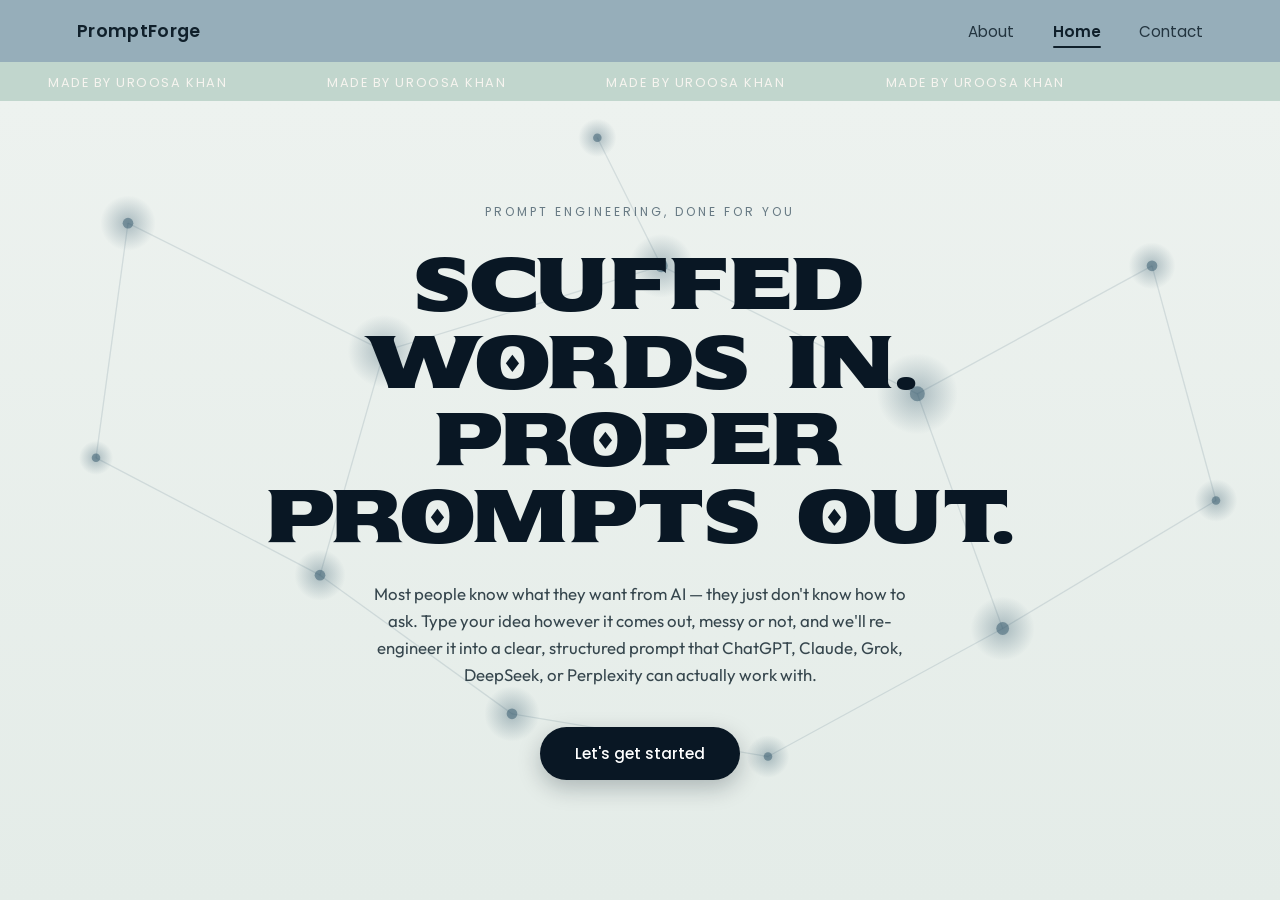
<file: promptforge/index.html>
<!DOCTYPE html>
<html lang="en">
<head>
<meta charset="UTF-8">
<meta name="viewport" content="width=device-width, initial-scale=1.0">
<title>PromptForge — Turn scuffed ideas into proper AI prompts</title>
<link rel="preconnect" href="https://fonts.googleapis.com">
<link rel="preconnect" href="https://fonts.gstatic.com" crossorigin>
<link href="https://fonts.googleapis.com/css2?family=Poppins:wght@400;500;600&family=Outfit:wght@300..700&family=Sekuya&display=swap" rel="stylesheet">
<link rel="stylesheet" href="style.css">
</head>
<body>

  <nav class="navbar">
    <div class="nav-brand">PromptForge</div>
    <ul class="nav-links">
      <li><a href="about.html">About</a></li>
      <li><a href="index.html" class="current">Home</a></li>
      <li><a href="contact.html">Contact</a></li>
    </ul>
  </nav>

  <div class="marquee-wrap" aria-hidden="true">
    <div class="marquee-track">
      <span>MADE BY UROOSA KHAN</span>
      <span>MADE BY UROOSA KHAN</span>
      <span>MADE BY UROOSA KHAN</span>
      <span>MADE BY UROOSA KHAN</span>
    </div>
  </div>

  <header class="hero">
    <div class="hero-bg" aria-hidden="true">
      <!-- Abstract AI-network pattern (not brand logos, to keep this file free of trademarked marks) -->
      <svg viewBox="0 0 1200 800" preserveAspectRatio="xMidYMid slice" xmlns="http://www.w3.org/2000/svg">
        <defs>
          <radialGradient id="dot" cx="50%" cy="50%" r="50%">
            <stop offset="0%" stop-color="#33586b" stop-opacity="0.35"/>
            <stop offset="100%" stop-color="#33586b" stop-opacity="0"/>
          </radialGradient>
        </defs>
        <g stroke="#33586b" stroke-opacity="0.14" stroke-width="1.2">
          <line x1="120" y1="140" x2="360" y2="260"/>
          <line x1="360" y1="260" x2="300" y2="470"/>
          <line x1="360" y1="260" x2="620" y2="180"/>
          <line x1="620" y1="180" x2="860" y2="300"/>
          <line x1="860" y1="300" x2="1080" y2="180"/>
          <line x1="860" y1="300" x2="940" y2="520"/>
          <line x1="620" y1="180" x2="560" y2="60"/>
          <line x1="300" y1="470" x2="480" y2="600"/>
          <line x1="480" y1="600" x2="720" y2="640"/>
          <line x1="720" y1="640" x2="940" y2="520"/>
          <line x1="120" y1="140" x2="90" y2="360"/>
          <line x1="90" y1="360" x2="300" y2="470"/>
          <line x1="1080" y1="180" x2="1140" y2="400"/>
          <line x1="1140" y1="400" x2="940" y2="520"/>
        </g>
        <g fill="#33586b">
          <circle cx="120" cy="140" r="26" fill="url(#dot)"/>
          <circle cx="120" cy="140" r="5" fill-opacity="0.5"/>
          <circle cx="360" cy="260" r="34" fill="url(#dot)"/>
          <circle cx="360" cy="260" r="6" fill-opacity="0.5"/>
          <circle cx="300" cy="470" r="24" fill="url(#dot)"/>
          <circle cx="300" cy="470" r="5" fill-opacity="0.5"/>
          <circle cx="620" cy="180" r="30" fill="url(#dot)"/>
          <circle cx="620" cy="180" r="6" fill-opacity="0.5"/>
          <circle cx="860" cy="300" r="38" fill="url(#dot)"/>
          <circle cx="860" cy="300" r="7" fill-opacity="0.5"/>
          <circle cx="1080" cy="180" r="22" fill="url(#dot)"/>
          <circle cx="1080" cy="180" r="5" fill-opacity="0.5"/>
          <circle cx="940" cy="520" r="30" fill="url(#dot)"/>
          <circle cx="940" cy="520" r="6" fill-opacity="0.5"/>
          <circle cx="560" cy="60" r="18" fill="url(#dot)"/>
          <circle cx="560" cy="60" r="4" fill-opacity="0.5"/>
          <circle cx="480" cy="600" r="26" fill="url(#dot)"/>
          <circle cx="480" cy="600" r="5" fill-opacity="0.5"/>
          <circle cx="720" cy="640" r="20" fill="url(#dot)"/>
          <circle cx="720" cy="640" r="4" fill-opacity="0.5"/>
          <circle cx="90" cy="360" r="16" fill="url(#dot)"/>
          <circle cx="90" cy="360" r="4" fill-opacity="0.5"/>
          <circle cx="1140" cy="400" r="20" fill="url(#dot)"/>
          <circle cx="1140" cy="400" r="4" fill-opacity="0.5"/>
        </g>
      </svg>
    </div>

    <div class="hero-content">
      <p class="hero-eyebrow">Prompt engineering, done for you</p>
      <h1 class="hero-headline">Scuffed words in.<br>Proper prompts out.</h1>
      <p class="hero-desc">
        Most people know what they want from AI — they just don't know how to ask.
        Type your idea however it comes out, messy or not, and we'll re-engineer it into
        a clear, structured prompt that ChatGPT, Claude, Grok, DeepSeek, or Perplexity
        can actually work with.
      </p>
      <a href="generate.html" class="cta-btn">Let's get started</a>
    </div>
  </header>


</body>
</html>
</file>
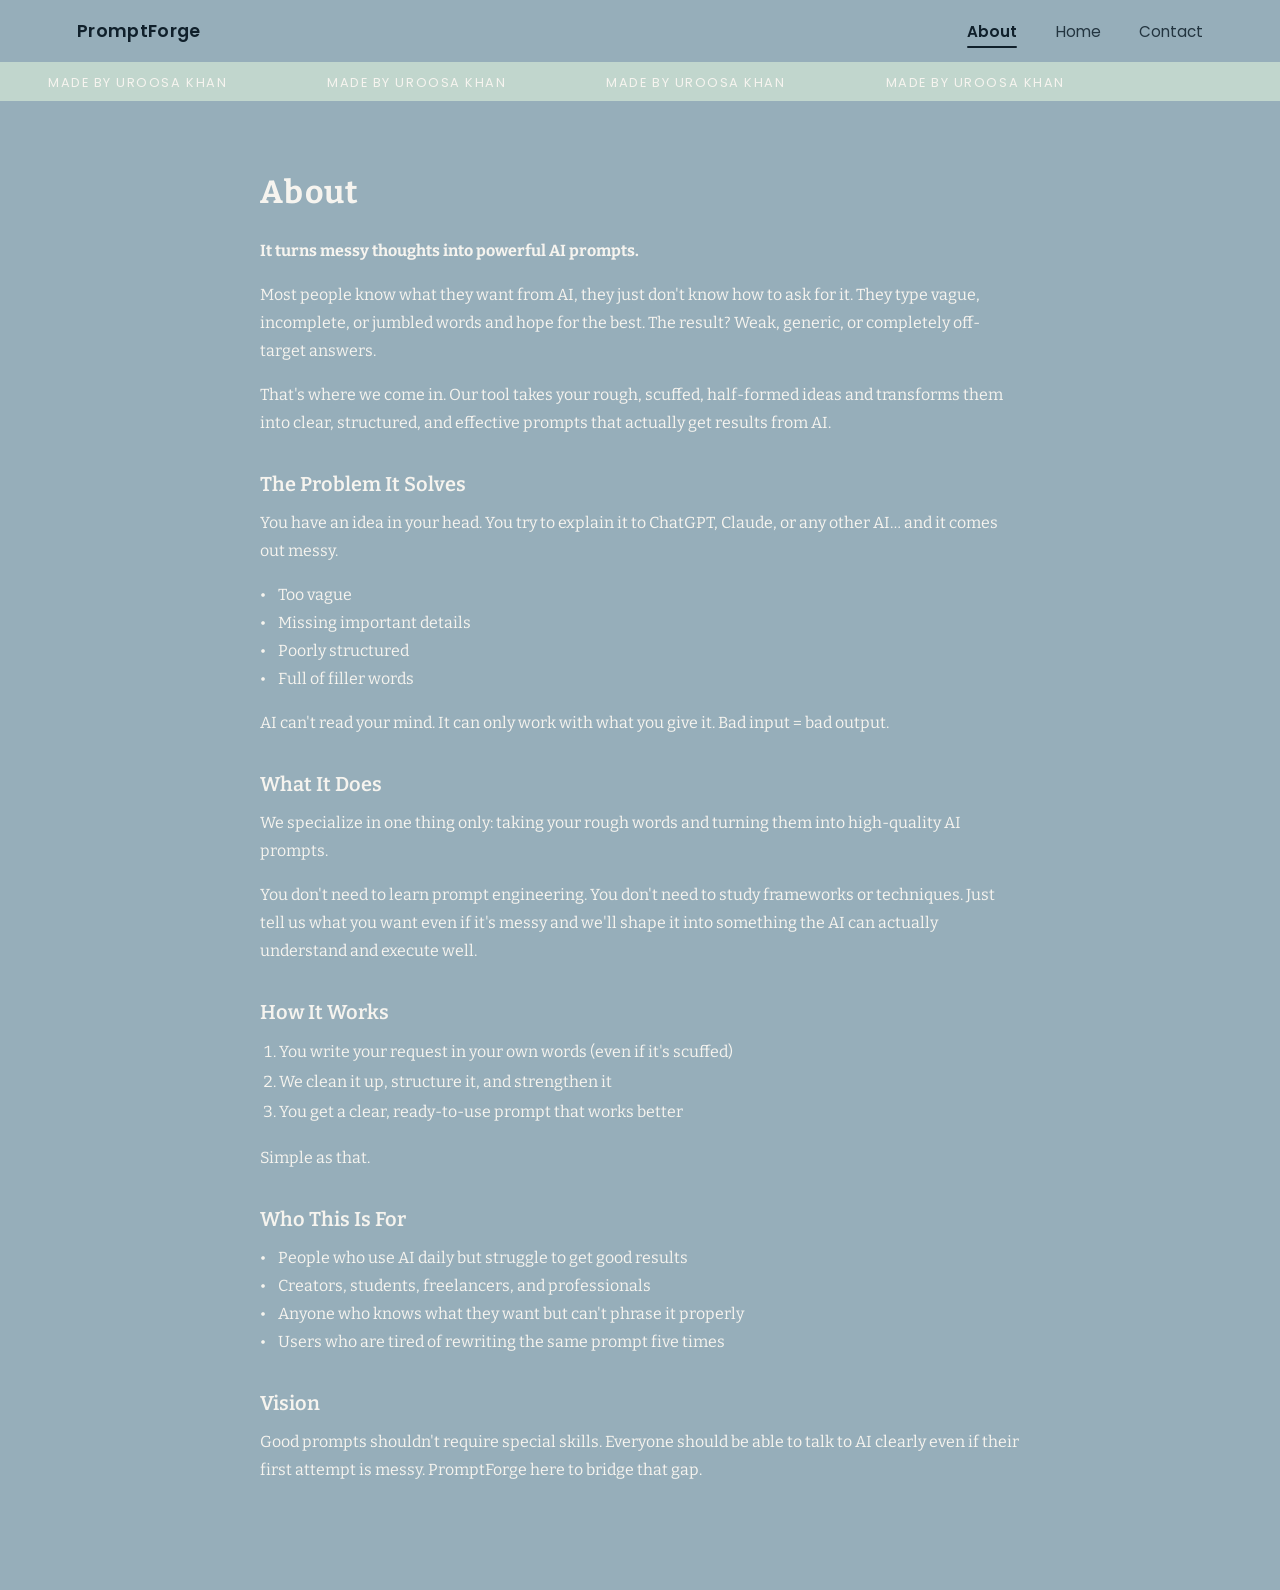
<file: promptforge/about.html>
<!DOCTYPE html>
<html lang="en">
<head>
<meta charset="UTF-8">
<meta name="viewport" content="width=device-width, initial-scale=1.0">
<title>About — PromptForge</title>
<link rel="preconnect" href="https://fonts.googleapis.com">
<link rel="preconnect" href="https://fonts.gstatic.com" crossorigin>
<link href="https://fonts.googleapis.com/css2?family=Poppins:wght@400;500;600&family=Bitter:wght@400;600;700&display=swap" rel="stylesheet">
<link rel="stylesheet" href="style.css">
</head>
<body>

  <nav class="navbar">
    <div class="nav-brand">PromptForge</div>
    <ul class="nav-links">
      <li><a href="about.html" class="current">About</a></li>
      <li><a href="index.html">Home</a></li>
      <li><a href="contact.html">Contact</a></li>
    </ul>
  </nav>

  <div class="marquee-wrap" aria-hidden="true">
    <div class="marquee-track">
      <span>MADE BY UROOSA KHAN</span>
      <span>MADE BY UROOSA KHAN</span>
      <span>MADE BY UROOSA KHAN</span>
      <span>MADE BY UROOSA KHAN</span>
    </div>
  </div>

  <main class="info-page">
    <div class="info-content">
      <h1>About</h1>

      <p><strong>It turns messy thoughts into powerful AI prompts.</strong></p>
      <p>Most people know what they want from AI, they just don't know how to ask for it. They type vague, incomplete, or jumbled words and hope for the best. The result? Weak, generic, or completely off-target answers.</p>
      <p>That's where we come in. Our tool takes your rough, scuffed, half-formed ideas and transforms them into clear, structured, and effective prompts that actually get results from AI.</p>

      <h2>The Problem It Solves</h2>
      <p>You have an idea in your head. You try to explain it to ChatGPT, Claude, or any other AI… and it comes out messy.</p>
      <ul>
        <li>Too vague</li>
        <li>Missing important details</li>
        <li>Poorly structured</li>
        <li>Full of filler words</li>
      </ul>
      <p>AI can't read your mind. It can only work with what you give it. Bad input = bad output.</p>

      <h2>What It Does</h2>
      <p>We specialize in one thing only: taking your rough words and turning them into high-quality AI prompts.</p>
      <p>You don't need to learn prompt engineering. You don't need to study frameworks or techniques. Just tell us what you want even if it's messy and we'll shape it into something the AI can actually understand and execute well.</p>

      <h2>How It Works</h2>
      <ol>
        <li>You write your request in your own words (even if it's scuffed)</li>
        <li>We clean it up, structure it, and strengthen it</li>
        <li>You get a clear, ready-to-use prompt that works better</li>
      </ol>
      <p>Simple as that.</p>

      <h2>Who This Is For</h2>
      <ul>
        <li>People who use AI daily but struggle to get good results</li>
        <li>Creators, students, freelancers, and professionals</li>
        <li>Anyone who knows what they want but can't phrase it properly</li>
        <li>Users who are tired of rewriting the same prompt five times</li>
      </ul>

      <h2>Vision</h2>
      <p>Good prompts shouldn't require special skills. Everyone should be able to talk to AI clearly even if their first attempt is messy. PromptForge here to bridge that gap.</p>
    </div>
  </main>



</body>
</html>
</file>
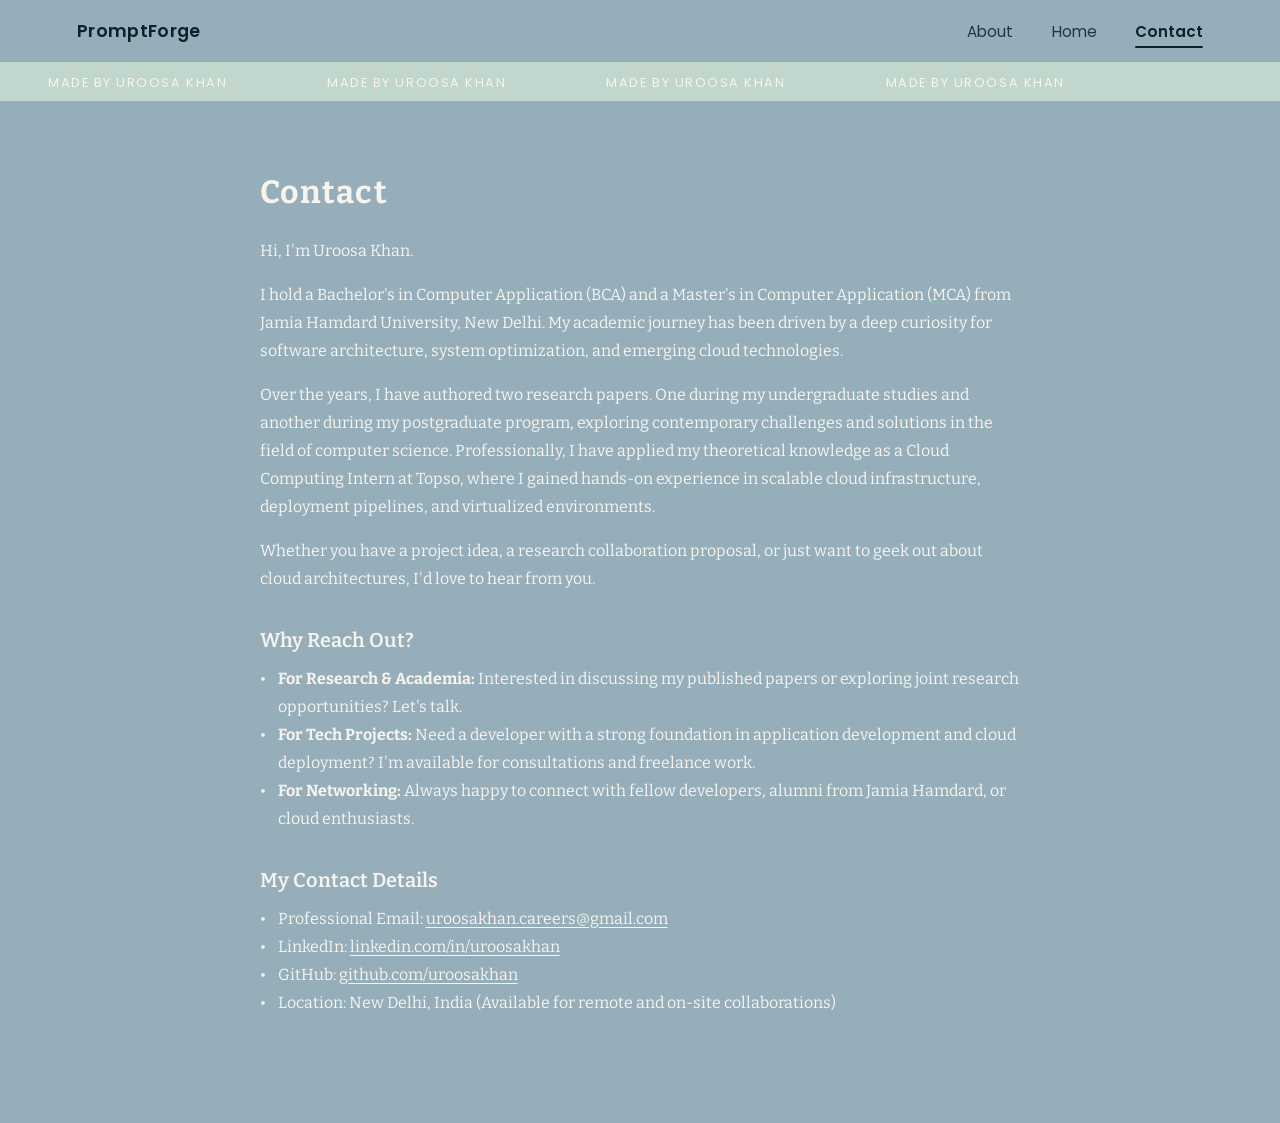
<file: promptforge/contact.html>
<!DOCTYPE html>
<html lang="en">
<head>
<meta charset="UTF-8">
<meta name="viewport" content="width=device-width, initial-scale=1.0">
<title>Contact — PromptForge</title>
<link rel="preconnect" href="https://fonts.googleapis.com">
<link rel="preconnect" href="https://fonts.gstatic.com" crossorigin>
<link href="https://fonts.googleapis.com/css2?family=Poppins:wght@400;500;600&family=Bitter:wght@400;600;700&display=swap" rel="stylesheet">
<link rel="stylesheet" href="style.css">
</head>
<body>

  <nav class="navbar">
    <div class="nav-brand">PromptForge</div>
    <ul class="nav-links">
      <li><a href="about.html">About</a></li>
      <li><a href="index.html">Home</a></li>
      <li><a href="contact.html" class="current">Contact</a></li>
    </ul>
  </nav>

  <div class="marquee-wrap" aria-hidden="true">
    <div class="marquee-track">
      <span>MADE BY UROOSA KHAN</span>
      <span>MADE BY UROOSA KHAN</span>
      <span>MADE BY UROOSA KHAN</span>
      <span>MADE BY UROOSA KHAN</span>
    </div>
  </div>

  <main class="info-page">
    <div class="info-content">
      <h1>Contact</h1>

      <p>Hi, I'm Uroosa Khan.</p>

      <p>I hold a Bachelor's in Computer Application (BCA) and a Master's in Computer Application (MCA) from Jamia Hamdard University, New Delhi. My academic journey has been driven by a deep curiosity for software architecture, system optimization, and emerging cloud technologies.</p>

      <p>Over the years, I have authored two research papers. One during my undergraduate studies and another during my postgraduate program, exploring contemporary challenges and solutions in the field of computer science. Professionally, I have applied my theoretical knowledge as a Cloud Computing Intern at Topso, where I gained hands-on experience in scalable cloud infrastructure, deployment pipelines, and virtualized environments.</p>

      <p>Whether you have a project idea, a research collaboration proposal, or just want to geek out about cloud architectures, I'd love to hear from you.</p>

      <h2>Why Reach Out?</h2>
      <ul>
        <li><strong>For Research &amp; Academia:</strong> Interested in discussing my published papers or exploring joint research opportunities? Let's talk.</li>
        <li><strong>For Tech Projects:</strong> Need a developer with a strong foundation in application development and cloud deployment? I'm available for consultations and freelance work.</li>
        <li><strong>For Networking:</strong> Always happy to connect with fellow developers, alumni from Jamia Hamdard, or cloud enthusiasts.</li>
      </ul>

      <h2>My Contact Details</h2>
      <ul class="contact-links">
        <li>Professional Email: <a href="mailto:uroosakhan.careers@gmail.com">uroosakhan.careers@gmail.com</a></li>
        <li>LinkedIn: <a href="https://www.linkedin.com/in/uroosa-khan01/?lipi=urn%3Ali%3Apage%3Ad_flagship3_profile_view_base_contact_details%3BWnY%2BQBnGQuu14PccAsLPuA%3D%3D" target="_blank" rel="noopener">linkedin.com/in/uroosakhan</a> </li>
        <li>GitHub: <a href="https://github.com/uroosa-k" target="_blank" rel="noopener">github.com/uroosakhan</a> </li>
        <li>Location: New Delhi, India (Available for remote and on-site collaborations)</li>
      </ul>
    </div>
  </main>



</body>
</html>
</file>
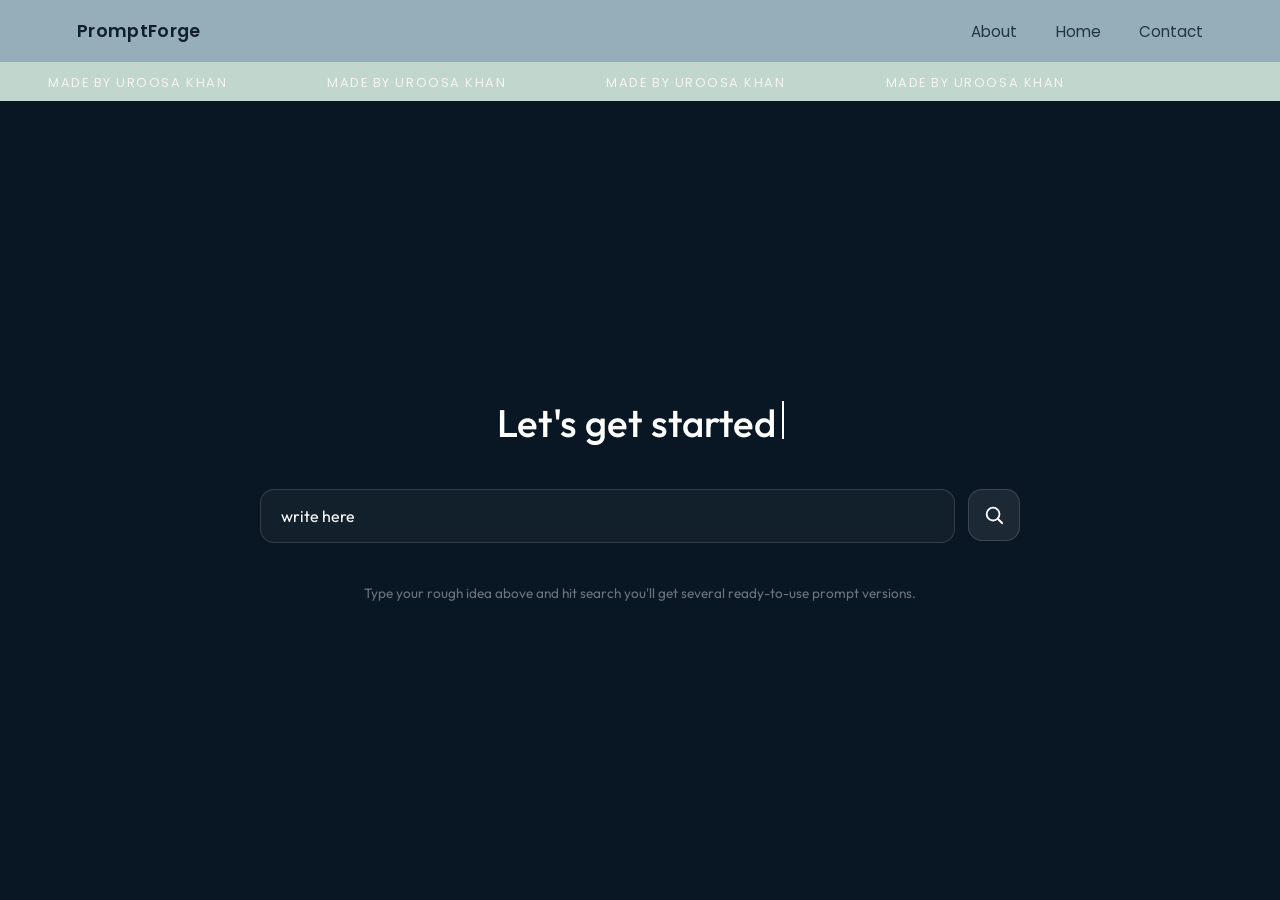
<file: promptforge/generate.html>
<!DOCTYPE html>
<html lang="en">
<head>
<meta charset="UTF-8">
<meta name="viewport" content="width=device-width, initial-scale=1.0">
<title>PromptForge — Let's get started</title>
<link rel="preconnect" href="https://fonts.googleapis.com">
<link rel="preconnect" href="https://fonts.gstatic.com" crossorigin>
<link href="https://fonts.googleapis.com/css2?family=Poppins:wght@400;500;600&family=Outfit:wght@300..700&display=swap" rel="stylesheet">
<link rel="stylesheet" href="style.css">
</head>
<body>

  <nav class="navbar">
    <div class="nav-brand">PromptForge</div>
    <ul class="nav-links">
      <li><a href="about.html">About</a></li>
      <li><a href="index.html">Home</a></li>
      <li><a href="contact.html">Contact</a></li>
    </ul>
  </nav>

  <div class="marquee-wrap" aria-hidden="true">
    <div class="marquee-track">
      <span>MADE BY UROOSA KHAN</span>
      <span>MADE BY UROOSA KHAN</span>
      <span>MADE BY UROOSA KHAN</span>
      <span>MADE BY UROOSA KHAN</span>
    </div>
  </div>

  <main class="generate-main">
    <div class="generate-inner">

      <h1 class="generate-heading">Let's get started<span class="blink-cursor" aria-hidden="true"></span></h1>

      <form class="search-row" id="prompt-form">
        <div class="search-field">
          <input
            type="text"
            id="prompt-input"
            class="prompt-search-input"
            autocomplete="off"
            aria-label="Describe what you want, however scuffed"
          >
          <span class="fake-placeholder" id="fake-placeholder">write here</span>
        </div>
        <button type="submit" class="search-btn" id="search-btn" aria-label="Generate prompts">
          <svg viewBox="0 0 24 24" fill="none" stroke="currentColor" stroke-width="2" stroke-linecap="round" stroke-linejoin="round">
            <circle cx="11" cy="11" r="7"></circle>
            <line x1="21" y1="21" x2="16.65" y2="16.65"></line>
          </svg>
        </button>
      </form>

      <div class="results" id="results"></div>
      <p class="empty-hint" id="empty-hint">Type your rough idea above and hit search you'll get several ready-to-use prompt versions.</p>

    </div>
  </main>

 
  <script src="script.js"></script>
</body>
</html>
</file>
<file: promptforge/style.css>
:root {
  --marquee-bg: #C1D6CD;
  --nav-bg: #96AEBA;
  --dark-bg: #091724;
  --off-white: #F6F4EF;
  --white: #ffffff;
  --nav-text: #10202B;
}

* {
  box-sizing: border-box;
  margin: 0;
  padding: 0;
}

html {
  scroll-behavior: smooth;
}

body {
  min-height: 100vh;
  display: flex;
  flex-direction: column;
  font-family: 'Poppins', sans-serif;
  background: var(--white);
  color: var(--nav-text);
}

a {
  text-decoration: none;
  color: inherit;
}
/* navbar */

.navbar {
  background: var(--nav-bg);
  display: flex;
  align-items: center;
  justify-content: space-between;
  padding: 18px 6vw;
  position: relative;
  z-index: 10;
}

.nav-brand {
  font-family: 'Poppins', sans-serif;
  font-weight: 600;
  font-size: 1.1rem;
  letter-spacing: 0.02em;
}

.nav-links {
  display: flex;
  gap: 2.4rem;
  list-style: none;
  font-family: 'Poppins', sans-serif;
  font-weight: 400;
  font-size: 0.95rem;
}

.nav-links a {
  position: relative;
  padding-bottom: 4px;
  transition: opacity 0.2s ease;
  opacity: 0.85;
}

.nav-links a:hover {
  opacity: 1;
}

.nav-links a.current {
  font-weight: 600;
  opacity: 1;
}

.nav-links a.current::after {
  content: "";
  position: absolute;
  left: 0;
  bottom: -2px;
  width: 100%;
  height: 2px;
  background: var(--nav-text);
  border-radius: 2px;
}

.nav-toggle {
  display: none;
}
/* marquee*/

.marquee-wrap {
  background: var(--marquee-bg);
  overflow: hidden;
  white-space: nowrap;
  padding: 7px 0;
}

.marquee-track {
  display: inline-block;
  white-space: nowrap;
  animation: marquee-scroll 16s linear infinite;
}

.marquee-track span {
  font-family: 'Poppins', sans-serif;
  font-weight: 400;
  font-size: 0.8rem;
  letter-spacing: 0.12em;
  color: var(--off-white);
  padding: 0 3rem;
}

@keyframes marquee-scroll {
  0% { transform: translateX(-100%); }
  100% { transform: translateX(100%); }
}

/* hero */

.hero {
  position: relative;
  flex: 1;
  display: flex;
  flex-direction: column;
  align-items: center;
  justify-content: center;
  text-align: center;
  padding: 8vh 6vw 10vh;
  overflow: hidden;
  isolation: isolate;
}

.hero-bg {
  position: absolute;
  inset: 0;
  z-index: -1;
  background: linear-gradient(180deg, #EDF2EF 0%, #E4ECE8 100%);
}

.hero-bg svg {
  width: 100%;
  height: 100%;
}

.hero-content {
  max-width: 780px;
  display: flex;
  flex-direction: column;
  align-items: center;
  gap: 1.6rem;
}

.hero-eyebrow {
  font-family: 'Poppins', sans-serif;
  font-size: 0.75rem;
  letter-spacing: 0.25em;
  text-transform: uppercase;
  color: #3c5361;
  opacity: 0.75;
}

.hero-headline {
  font-family: 'Sekuya', serif;
  font-weight: 400;
  font-size: clamp(2.4rem, 6vw, 4.6rem);
  line-height: 1.05;
  color: var(--dark-bg);
  text-transform: uppercase;
  letter-spacing: 0.01em;
}

.hero-headline em {
  font-style: normal;
  color: #33586b;
}

.hero-desc {
  font-family: 'Outfit', sans-serif;
  font-variation-settings: 'wght' 400;
  font-size: 1.05rem;
  line-height: 1.6;
  color: #23343d;
  max-width: 560px;
  opacity: 0.9;
}

.cta-btn {
  margin-top: 0.8rem;
  background: var(--dark-bg);
  color: var(--white);
  font-family: 'Poppins', sans-serif;
  font-weight: 500;
  font-size: 0.95rem;
  border: none;
  padding: 0.95rem 2.2rem;
  border-radius: 999px;
  cursor: pointer;
  transition: transform 0.2s ease, box-shadow 0.2s ease;
  box-shadow: 0 8px 22px rgba(9, 23, 36, 0.25);
}

.cta-btn:hover {
  transform: translateY(-2px);
  box-shadow: 0 12px 26px rgba(9, 23, 36, 0.32);
}

.cta-btn:focus-visible,
.nav-links a:focus-visible,
.search-btn:focus-visible,
.prompt-search-input:focus-visible {
  outline: 2px solid #33586b;
  outline-offset: 3px;
}

/* generate page*/

.generate-main {
  flex: 1;
  background: var(--dark-bg);
  display: flex;
  align-items: center;
  justify-content: center;
  padding: 6vh 5vw;
}

.generate-inner {
  width: 100%;
  max-width: 760px;
  display: flex;
  flex-direction: column;
  align-items: center;
  gap: 2.6rem;
}

.generate-heading {
  font-family: 'Outfit', sans-serif;
  font-variation-settings: 'wght' 500;
  font-size: clamp(1.6rem, 4vw, 2.4rem);
  color: var(--white);
  display: flex;
  align-items: baseline;
}

.blink-cursor {
  display: inline-block;
  width: 2px;
  height: 1em;
  background: var(--white);
  margin-left: 6px;
  animation: blink 1s steps(1) infinite;
  transform: translateY(2px);
}

@keyframes blink {
  0%, 49% { opacity: 1; }
  50%, 100% { opacity: 0; }
}

.search-row {
  width: 100%;
  display: flex;
  gap: 0.8rem;
}

.search-field {
  position: relative;
  flex: 1;
}

.prompt-search-input {
  width: 100%;
  padding: 1rem 1.3rem;
  border-radius: 14px;
  border: 1px solid rgba(255,255,255,0.14);
  background: rgba(255,255,255,0.04);
  color: var(--white);
  font-family: 'Outfit', sans-serif;
  font-variation-settings: 'wght' 400;
  font-size: 1rem;
}

.prompt-search-input:focus {
  border-color: rgba(255,255,255,0.35);
  background: rgba(255,255,255,0.07);
}

.fake-placeholder {
  position: absolute;
  left: 1.3rem;
  top: 50%;
  transform: translateY(-50%);
  font-family: 'Outfit', sans-serif;
  font-variation-settings: 'wght' 400;
  color: var(--white);
  pointer-events: none;
  animation: placeholder-pulse 2.6s ease-in-out infinite;
}

@keyframes placeholder-pulse {
  0%, 100% { opacity: 0.3; }
  50% { opacity: 0.9; }
}

.search-btn {
  flex-shrink: 0;
  width: 52px;
  height: 52px;
  border-radius: 14px;
  border: 1px solid rgba(255,255,255,0.14);
  background: rgba(255,255,255,0.08);
  color: var(--white);
  cursor: pointer;
  display: flex;
  align-items: center;
  justify-content: center;
  transition: background 0.2s ease, transform 0.15s ease;
}

.search-btn:hover {
  background: rgba(255,255,255,0.16);
}

.search-btn:active {
  transform: scale(0.94);
}

.search-btn svg {
  width: 22px;
  height: 22px;
}

.search-btn.loading svg {
  animation: spin 0.9s linear infinite;
}

@keyframes spin {
  to { transform: rotate(360deg); }
}

.results {
  width: 100%;
  display: flex;
  flex-direction: column;
  gap: 1.4rem;
}

.results:empty {
  display: none;
}

.result-card {
  background: rgba(255,255,255,0.045);
  border: 1px solid rgba(255,255,255,0.1);
  border-radius: 16px;
  padding: 1.3rem 1.5rem;
  animation: card-in 0.4s ease both;
}

@keyframes card-in {
  from { opacity: 0; transform: translateY(8px); }
  to { opacity: 1; transform: translateY(0); }
}

.result-meaning {
  font-family: 'Poppins', sans-serif;
  font-size: 0.72rem;
  letter-spacing: 0.08em;
  text-transform: uppercase;
  color: #8fb2c4;
  margin-bottom: 0.55rem;
}

.result-prompt {
  font-family: 'Outfit', sans-serif;
  font-variation-settings: 'wght' 400;
  color: var(--off-white);
  font-size: 0.98rem;
  line-height: 1.55;
  white-space: pre-wrap;
}

.copy-btn {
  margin-top: 0.9rem;
  background: transparent;
  border: 1px solid rgba(255,255,255,0.18);
  color: var(--white);
  font-family: 'Poppins', sans-serif;
  font-size: 0.75rem;
  padding: 0.4rem 0.85rem;
  border-radius: 999px;
  cursor: pointer;
  opacity: 0.8;
  transition: opacity 0.2s ease, background 0.2s ease;
}

.copy-btn:hover {
  opacity: 1;
  background: rgba(255,255,255,0.08);
}

.empty-hint {
  font-family: 'Outfit', sans-serif;
  color: rgba(255,255,255,0.4);
  font-size: 0.85rem;
  text-align: center;
}

.corrections-note {
  font-family: 'Poppins', sans-serif;
  color: #8fb2c4;
  font-size: 0.78rem;
  text-align: center;
  width: 100%;
}

.corrections-note:empty {
  display: none;
}

.corrections-note strong {
  color: var(--off-white);
  font-weight: 500;
}

/* About / Contact pages */

.info-page {
  flex: 1;
  background: var(--nav-bg);
  display: flex;
  justify-content: center;
  padding: 8vh 6vw 10vh;
}

.info-content {
  max-width: 760px;
  width: 100%;
  font-family: 'Bitter', serif;
  color: var(--off-white);
}

.info-content h1 {
  font-family: 'Bitter', serif;
  font-weight: 700;
  font-size: 2rem;
  letter-spacing: 0.04em;
  margin-bottom: 1.6rem;
}

.info-content h2 {
  font-family: 'Bitter', serif;
  font-weight: 600;
  font-size: 1.25rem;
  margin: 2.2rem 0 0.8rem;
}

.info-content p {
  line-height: 1.75;
  margin-bottom: 1rem;
  font-size: 1rem;
}

.info-content ul {
  list-style: none;
  margin-bottom: 1rem;
}

.info-content ul li {
  line-height: 1.75;
  padding-left: 1.1rem;
  position: relative;
}

.info-content ul li::before {
  content: "•";
  position: absolute;
  left: 0;
}

.info-content ol {
  margin: 0 0 1rem 1.2rem;
  line-height: 1.9;
}

.info-content strong {
  font-weight: 700;
}

.contact-links {
  margin-top: 0.6rem;
}

.contact-links a {
  text-decoration: underline;
  text-underline-offset: 3px;
}

/*  Footer */

.site-footer {
  background: var(--dark-bg);
  color: rgba(255,255,255,0.6);
  text-align: center;
  padding: 1.1rem 1rem;
  font-family: 'Poppins', sans-serif;
  font-size: 0.78rem;
  letter-spacing: 0.04em;
}

/*  Responsive */

@media (max-width: 640px) {
  .navbar {
    padding: 16px 5vw;
  }
  .nav-links {
    gap: 1.2rem;
    font-size: 0.85rem;
  }
  .search-row {
    flex-direction: column;
  }
  .search-btn {
    width: 100%;
    height: 46px;
  }
  .hero {
    padding: 6vh 6vw 8vh;
  }
}

@media (prefers-reduced-motion: reduce) {
  .marquee-track,
  .blink-cursor,
  .fake-placeholder,
  .search-btn.loading svg,
  .result-card {
    animation: none !important;
  }
}
</file>
